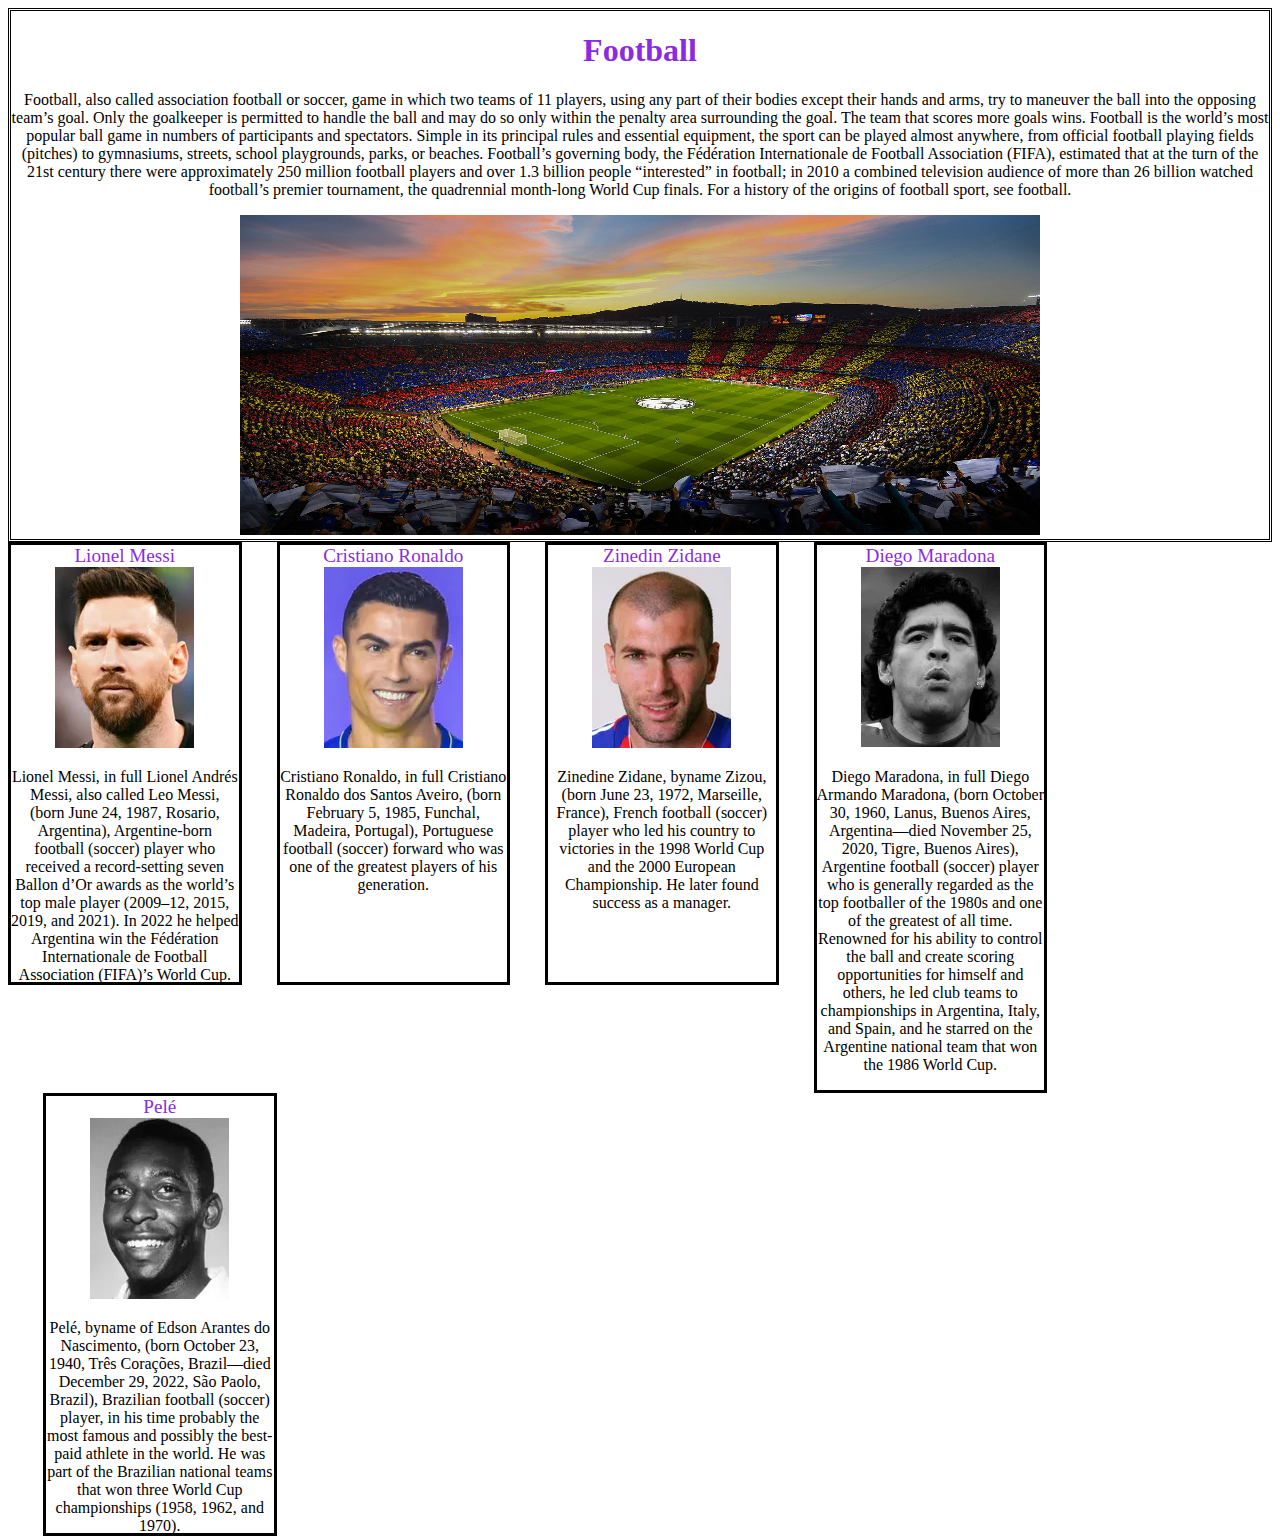
<file: S5/index.html>
<!DOCTYPE html>
<html lang="en">
<head>
    <meta charset="UTF-8">
    <meta http-equiv="X-UA-Compatible" content="IE=edge">
    <meta name="viewport" content="width=device-width, initial-scale=1.0">
    <title>Document</title>
    <link rel="stylesheet" href="style.css">

</head>
<body>
<div class="top">
    <h1>Football</h1>
    <p>Football, also called association football or soccer, game in which two teams of 11 players, using any part of their bodies except their hands and arms, try to maneuver the ball into the opposing team’s goal. Only the goalkeeper is permitted to handle the ball and may do so only within the penalty area surrounding the goal. The team that scores more goals wins.

        Football is the world’s most popular ball game in numbers of participants and spectators. Simple in its principal rules and essential equipment, the sport can be played almost anywhere, from official football playing fields (pitches) to gymnasiums, streets, school playgrounds, parks, or beaches. Football’s governing body, the Fédération Internationale de Football Association (FIFA), estimated that at the turn of the 21st century there were approximately 250 million football players and over 1.3 billion people “interested” in football; in 2010 a combined television audience of more than 26 billion watched football’s premier tournament, the quadrennial month-long World Cup finals.
        
        For a history of the origins of football sport, see football.</p>
        <img src="sp/camp-nou-nuevo-constructoras.jpeg" alt="camp nou" height="320" width="800">
</div>
<div class="m1">
    <a href="messi.html"> Lionel Messi</a>
    <br>
    <img src="pp/me.webp" alt="Messi">
    <p>Lionel Messi, in full Lionel Andrés Messi, also called Leo Messi, (born June 24, 1987, Rosario, Argentina), Argentine-born football (soccer) player who received a record-setting seven Ballon d’Or awards as the world’s top male player (2009–12, 2015, 2019, and 2021). In 2022 he helped Argentina win the Fédération Internationale de Football Association (FIFA)’s World Cup.</p>
    

</div>
<div class="m2">
    <a href="ronaldo.html"> Cristiano Ronaldo</a>
    <br>
    <img src="pp/r.webp" alt="Ronaldo">
    <p>Cristiano Ronaldo, in full Cristiano Ronaldo dos Santos Aveiro, (born February 5, 1985, Funchal, Madeira, Portugal), Portuguese football (soccer) forward who was one of the greatest players of his generation.</p>
</div>
<div class="m3">
    <a href="zidan.html"> Zinedin Zidane</a>
    <br>
    <img src="pp/z.webp" alt="Zidane">
    <p>Zinedine Zidane, byname Zizou, (born June 23, 1972, Marseille, France), French football (soccer) player who led his country to victories in the 1998 World Cup and the 2000 European Championship. He later found success as a manager.</p>
</div>
<div class="m4">
    <a href="maradona.html">Diego Maradona</a>
    <br>
    <img src="pp/ma.webp" alt="Maradona">
    <p>Diego Maradona, in full Diego Armando Maradona, (born October 30, 1960, Lanus, Buenos Aires, Argentina—died November 25, 2020, Tigre, Buenos Aires), Argentine football (soccer) player who is generally regarded as the top footballer of the 1980s and one of the greatest of all time. Renowned for his ability to control the ball and create scoring opportunities for himself and others, he led club teams to championships in Argentina, Italy, and Spain, and he starred on the Argentine national team that won the 1986 World Cup.</p>
</div>
<div class="m5">
    <a href="Pelé.html">Pelé</a>
    <br>
    <img src="pp/p.webp" alt="Pelé">
    <p>Pelé, byname of Edson Arantes do Nascimento, (born October 23, 1940, Três Corações, Brazil—died December 29, 2022, São Paolo, Brazil), Brazilian football (soccer) player, in his time probably the most famous and possibly the best-paid athlete in the world. He was part of the Brazilian national teams that won three World Cup championships (1958, 1962, and 1970).</p>
</div>
</body>
</html>
</file>
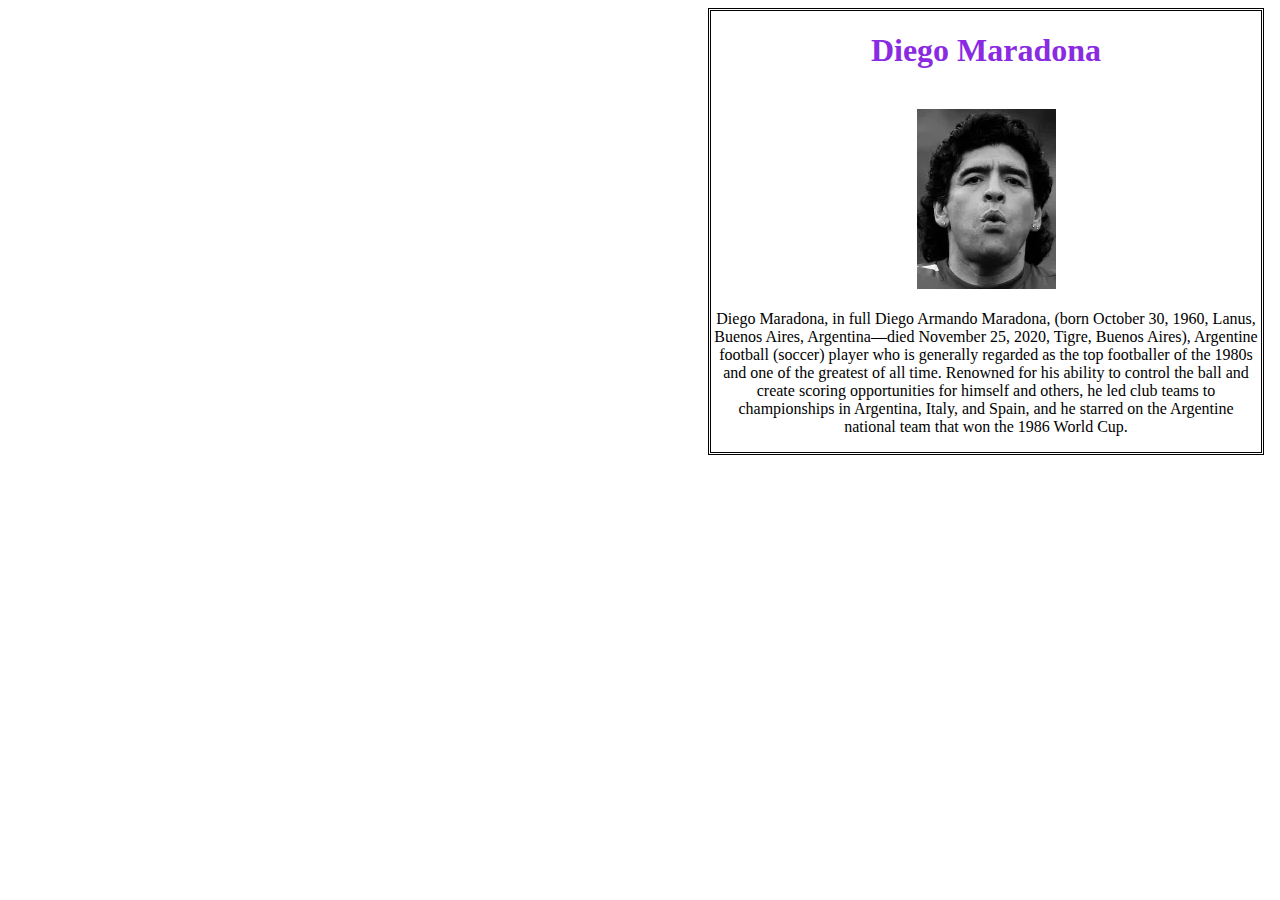
<file: S5/maradona.html>
<!DOCTYPE html>
<html lang="en">
<head>
    <meta charset="UTF-8">
    <meta http-equiv="X-UA-Compatible" content="IE=edge">
    <meta name="viewport" content="width=device-width, initial-scale=1.0">
    <title>Maradona</title>
    <link rel="stylesheet" href="style.css">
</head>
<body>
    <div class="ma1">
        <h1>Diego Maradona</h1>
        <br>
        <img src="pp/ma.webp" alt="Maradona">
        <p>Diego Maradona, in full Diego Armando Maradona, (born October 30, 1960, Lanus, Buenos Aires, Argentina—died November 25, 2020, Tigre, Buenos Aires), Argentine football (soccer) player who is generally regarded as the top footballer of the 1980s and one of the greatest of all time. Renowned for his ability to control the ball and create scoring opportunities for himself and others, he led club teams to championships in Argentina, Italy, and Spain, and he starred on the Argentine national team that won the 1986 World Cup.</p>
    </div>
</body>
</html>
</file>
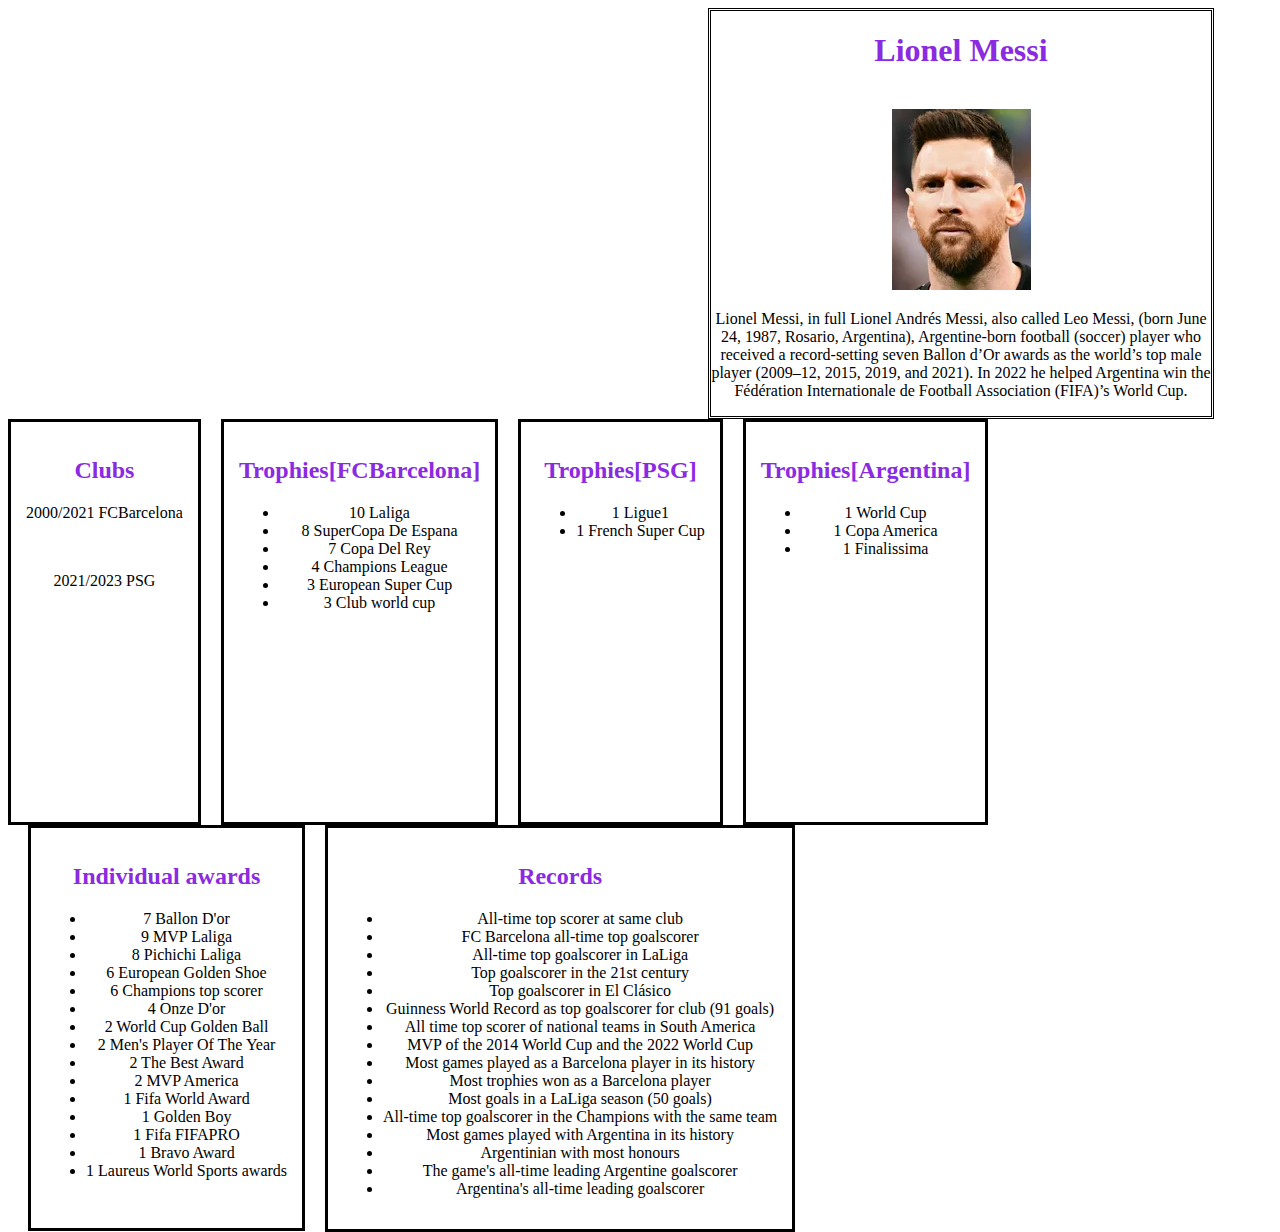
<file: S5/messi.html>
<!DOCTYPE html>
<html lang="en">
<head>
    <meta charset="UTF-8">
    <meta http-equiv="X-UA-Compatible" content="IE=edge">
    <meta name="viewport" content="width=device-width, initial-scale=1.0">
    <title>Messi</title>
    <link rel="stylesheet" href="style.css">
</head>
<body>
    <div class="me1">
        <h1>Lionel Messi</h1>
        <br>
        <img src="pp/me.webp" alt="Messi">
        <p>Lionel Messi, in full Lionel Andrés Messi, also called Leo Messi, (born June 24, 1987, Rosario, Argentina), Argentine-born football (soccer) player who received a record-setting seven Ballon d’Or awards as the world’s top male player (2009–12, 2015, 2019, and 2021). In 2022 he helped Argentina win the Fédération Internationale de Football Association (FIFA)’s World Cup.</p>
    
    </div>
    <div class="me2">
        <h2>Clubs</h2>
        <p>2000/2021 FCBarcelona</p>
        <br>
        <p>2021/2023 PSG</p>
    </div>
    <div class="me3">
        <h2>Trophies[FCBarcelona]</h2>
        <ul>
            <li>10 Laliga</li>
            <li>8 SuperCopa De Espana</li>
            <li>7 Copa Del Rey</li>
            <li>4 Champions League</li>
            <li>3 European Super Cup</li>
            <li>3 Club world cup</li>
        </ul>
    </div>
    <div class="me4">
        <h2>Trophies[PSG]</h2>
        <ul>
            <li>1 Ligue1</li>
            <li>1 French Super Cup</li>
        </ul>
    </div>
    <div class="me5">
        <h2>Trophies[Argentina]</h2>
        <ul>
            <li>1 World Cup</li>
            <li>1 Copa America</li>
            <li>1 Finalissima</li>
        </ul>
    </div>
    <div class="me6">
        <h2>Individual awards</h2>
        <ul>
            <li>7 Ballon D'or</li>
            <li>9 MVP Laliga</li>
            <li>8 Pichichi Laliga</li>
            <li>6 European Golden Shoe</li>
            <li>6 Champions top scorer</li>
            <li>4 Onze D'or</li>
            <li>2 World Cup Golden Ball</li>
            <li>2 Men's Player Of The Year</li>
            <li>2 The Best Award</li>
            <li>2 MVP America</li>
            <li>1 Fifa World Award</li>
            <li>1 Golden Boy</li>
            <li>1 Fifa FIFAPRO</li>
            <li>1 Bravo Award</li>
            <li>1 Laureus World Sports awards</li>
        </ul>
    </div>
    <div class="me7">
        <h2>Records</h2>
        <ul>
            <li>All-time top scorer at same club</li>
            <li>FC Barcelona all-time top goalscorer</li>
            <li>All-time top goalscorer in LaLiga</li>
            <li>Top goalscorer in the 21st century</li>
            <li>Top goalscorer in El Clásico</li>
            <li>Guinness World Record as top goalscorer for club (91 goals)</li>
            <li>All time top scorer of national teams in South America</li>
            <li>MVP of the 2014 World Cup and the 2022 World Cup</li>
            <li>Most games played as a Barcelona player in its history</li>
            <li>Most trophies won as a Barcelona player</li>
            <li>Most goals in a LaLiga season (50 goals)</li>
            <li>All-time top goalscorer in the Champions with the same team</li>
            <li>Most games played with Argentina in its history</li>
            <li>Argentinian with most honours</li>
            <li>The game's all-time leading Argentine goalscorer</li>
            <li>Argentina's all-time leading goalscorer</li>
        </ul>
    </div>

    
</body>
</html>
</file>
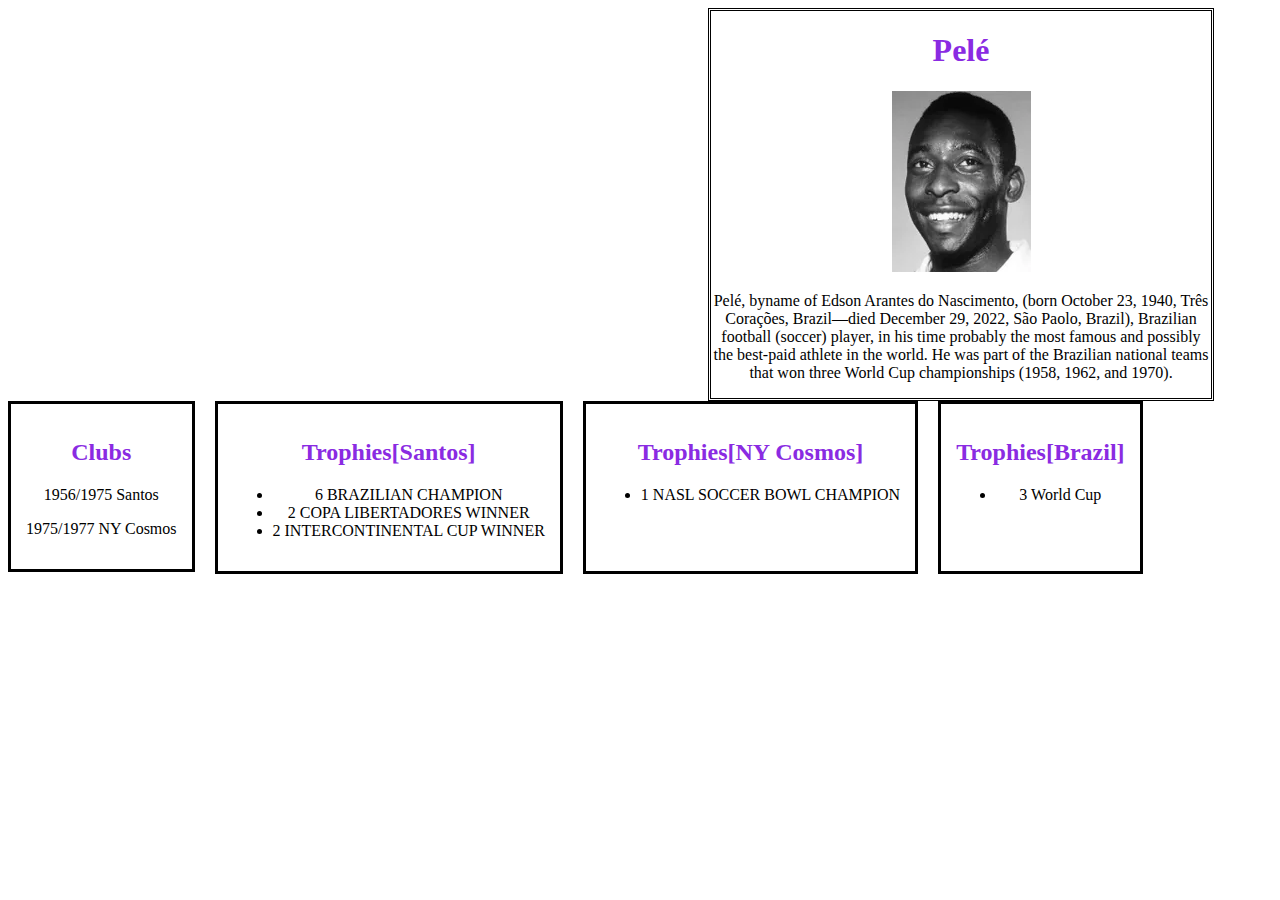
<file: S5/Pelé.html>
<!DOCTYPE html>
<html lang="en">
<head>
    <meta charset="UTF-8">
    <meta http-equiv="X-UA-Compatible" content="IE=edge">
    <meta name="viewport" content="width=device-width, initial-scale=1.0">
    <title>Pelé</title>
    <link rel="stylesheet" href="style.css">
</head>
<body>
    <div class="p1">
        <h1>Pelé</h1>
        <img src="pp/p.webp" alt="Pelé">
        <p>Pelé, byname of Edson Arantes do Nascimento, (born October 23, 1940, Três Corações, Brazil—died December 29, 2022, São Paolo, Brazil), Brazilian football (soccer) player, in his time probably the most famous and possibly the best-paid athlete in the world. He was part of the Brazilian national teams that won three World Cup championships (1958, 1962, and 1970).</p>
    </div>
    <div class="p2">
        <h2>Clubs</h2>
        <p>1956/1975 Santos</p>
        <p>1975/1977 NY Cosmos</p>
    </div>
    <div class="p3">
        <h2>Trophies[Santos]</h2>
        <ul>
            <li>6 BRAZILIAN CHAMPION</li>
            <li>2 COPA LIBERTADORES WINNER</li>
            <li>2 INTERCONTINENTAL CUP WINNER</li>
        </ul>
    </div>
    <div class="p4">
        <h2>Trophies[NY Cosmos]</h2>
        <ul>
            <li>1 NASL SOCCER BOWL CHAMPION</li>
        </ul>
    </div>
    <div class="p5">
        <h2>Trophies[Brazil]</h2>
        <ul>
            <li>3 World Cup</li>
        </ul>
    </div>

    

</body>
</html>
</file>
<file: S5/style.css>
.top{
    text-align: center;
    border: double;
}
.m1{
    text-align: center;
    border: solid;
    float: left;
    width: 18%;
     height: 437px; 
}
.m2, .m3{
    text-align: center;
    border: solid;
    float: left;
    width: 18%;
     height: 437px; 
    margin-left: 35px;
}

.m4{
    text-align: center;
    border: solid;
    float: left;
    width: 18%;
    margin-left: 35px;
}
.m5{
    text-align: center;
    border: solid;
    float: left;
    width: 18%;
    height: 437px;
    margin-left: 35px;
}
.me1{
    text-align: center;
    border: double;
    width: 500px;
    margin-left: 700px;
}
.me2{
    text-align: center;
    border: solid;
    float: left;
    padding: 15px;
    height: 370px;
}
.me3{
    text-align: center;
    float: left;
    padding: 15px;
    margin-left: 20px;
    border: solid;
    height: 370px;
}
.me4{
    text-align: center;
    float: left;
    padding: 15px;
    margin-left: 20px;
    border: solid;
    height: 370px;
}
.me5{
    text-align: center;
    float: left;
    padding: 15px;
    margin-left: 20px;
    border: solid;
    height: 370px;
}
.me6{
    text-align: center;
    float: left;
    padding: 15px;
    margin-left: 20px;
    border: solid;
    height: 370px;
}
.me7{
    text-align: center;
    float: left;
    padding: 15px;
    margin-left: 20px;
    border: solid;
}
.p1{
    text-align: center;
    border: double;
    width: 500px;
    margin-left: 700px;
}
.p2{
    text-align: center;
    border: solid;
    float: left;
    padding: 15px;
}
.p3{
    text-align: center;
    float: left;
    padding: 15px;
    margin-left: 20px;
    border: solid;
}
.p4{
    text-align: center;
    float: left;
    padding: 15px;
    margin-left: 20px;
    border: solid;
    height: 137px;
}
.p5{
    text-align: center;
    float: left;
    padding: 15px;
    margin-left: 20px;
    border: solid;
    height: 137px;
}
a{
    text-decoration-line: none;
    font-size: larger;
    color: blueviolet;
}
h1{
    color: blueviolet;
}
h2{
    color: blueviolet;
}
.ma1{
    text-align: center;
    border: double;
    width: 550px;
    margin-left: 700px;
}
.ma2{
    text-align: center;
    border: solid;
    float: left;
    padding: 15px;
}
</file>
